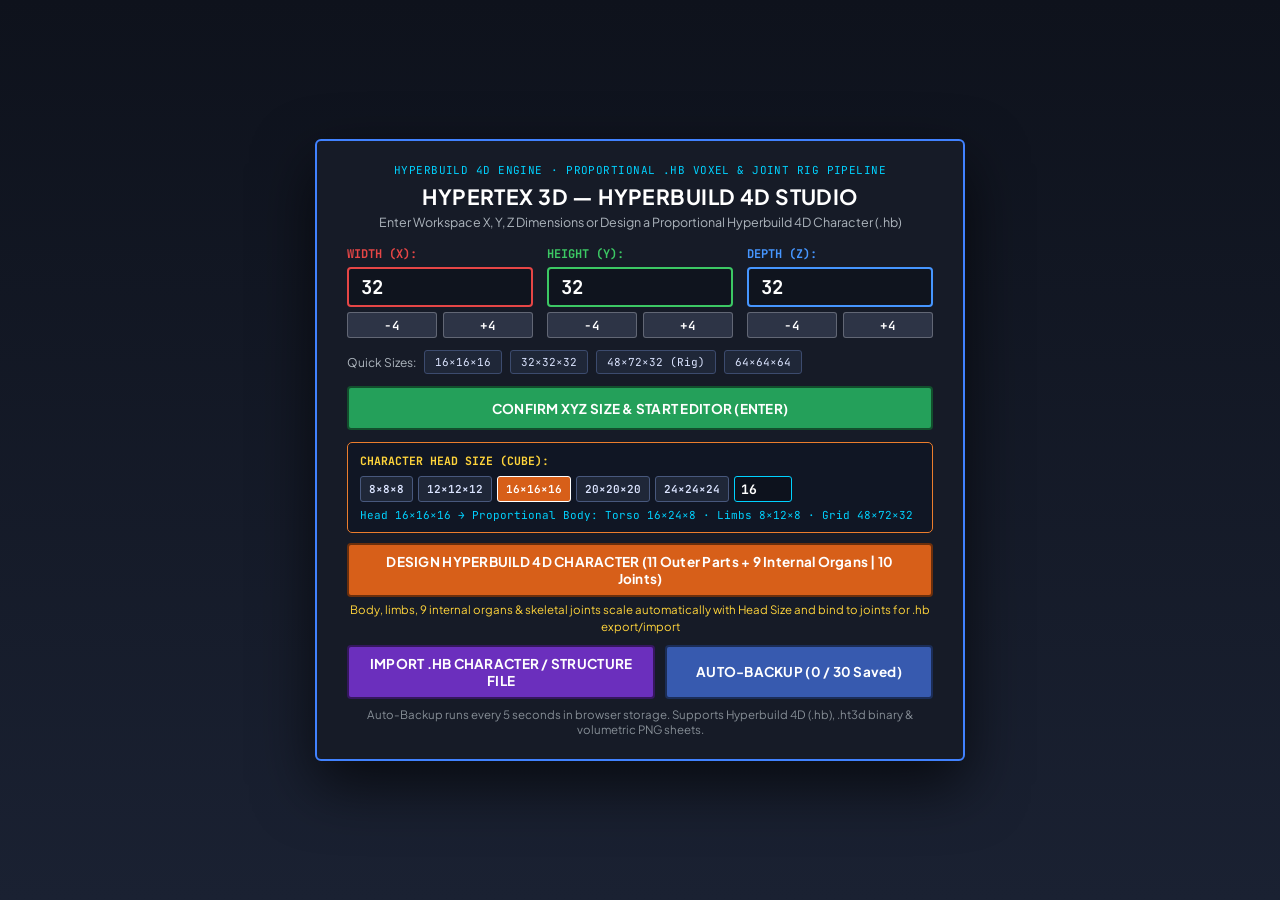
<file: index.html>
<!doctype html>
<html lang="en">
  <head>
    <meta charset="UTF-8" />
    <meta name="viewport" content="width=device-width, initial-scale=1.0" />
    <title>HyperTex3D — Hyperbuild 4D Voxel &amp; Organ Studio</title>
    <meta
      name="description"
      content="High-performance 3D/4D voxel character, proportional skeletal joint rig, internal organ anatomy, and .hb structure studio for Hyperbuild 4D."
    />
    <meta property="og:title" content="HyperTex3D — Hyperbuild 4D Voxel &amp; Organ Studio" />
    <meta
      property="og:description"
      content="High-performance 3D/4D voxel character, proportional skeletal joint rig, internal organ anatomy, and .hb structure studio for Hyperbuild 4D."
    />
    <meta property="og:type" content="website" />
    <meta name="twitter:card" content="summary_large_image" />
    <link rel="preconnect" href="https://fonts.googleapis.com" />
    <link rel="preconnect" href="https://fonts.gstatic.com" crossorigin />
    <link
      href="https://fonts.googleapis.com/css2?family=JetBrains+Mono:wght@400;600;700&amp;family=Plus+Jakarta+Sans:wght@400;500;600;700&amp;display=swap"
      rel="stylesheet"
    />
    <link rel="stylesheet" href="./style.css" />
  </head>
  <body data-state="startup">
    <!-- 3D WebGL Viewport Canvas -->
    <main id="viewport-container" aria-label="3D Voxel and Organ Viewport">
      <canvas id="gl-canvas" data-testid="voxel-canvas"></canvas>
      <!-- 2D Overlay for 3D Joint Labels, Crosshair & Selection Box -->
      <div id="joint-labels-layer" aria-hidden="true"></div>
      <div id="crosshair" class="hidden" aria-hidden="true">
        <span class="ch-v"></span>
        <span class="ch-h"></span>
      </div>
    </main>

    <!-- ==================== STATE 1: STARTUP SCREEN ==================== -->
    <section id="startup-screen" class="screen-overlay" aria-label="Startup Configuration">
      <div class="startup-card">
        <div class="startup-header">
          <div class="brand-row">
            <span class="engine-tag">HYPERBUILD 4D ENGINE</span>
            <span class="sep">·</span>
            <span class="engine-sub">PROPORTIONAL .HB VOXEL &amp; JOINT RIG PIPELINE</span>
          </div>
          <h1>HYPERTEX 3D — HYPERBUILD 4D STUDIO</h1>
          <p class="startup-subtitle">
            Enter Workspace X, Y, Z Dimensions or Design a Proportional Hyperbuild 4D Character (.hb)
          </p>
        </div>

        <div class="axis-grid" role="group" aria-label="Workspace X Y Z Dimensions">
          <div class="axis-col">
            <label for="input-x" class="axis-label axis-x">WIDTH (X):</label>
            <input
              id="input-x"
              type="number"
              min="4"
              max="128"
              step="4"
              value="32"
              class="axis-input axis-x-border"
              aria-label="Width X Dimension"
            />
            <div class="axis-step-row">
              <button type="button" class="btn-step" data-axis="x" data-delta="-4" aria-label="Decrease Width X by 4">-4</button>
              <button type="button" class="btn-step" data-axis="x" data-delta="4" aria-label="Increase Width X by 4">+4</button>
            </div>
          </div>

          <div class="axis-col">
            <label for="input-y" class="axis-label axis-y">HEIGHT (Y):</label>
            <input
              id="input-y"
              type="number"
              min="4"
              max="128"
              step="4"
              value="32"
              class="axis-input axis-y-border"
              aria-label="Height Y Dimension"
            />
            <div class="axis-step-row">
              <button type="button" class="btn-step" data-axis="y" data-delta="-4" aria-label="Decrease Height Y by 4">-4</button>
              <button type="button" class="btn-step" data-axis="y" data-delta="4" aria-label="Increase Height Y by 4">+4</button>
            </div>
          </div>

          <div class="axis-col">
            <label for="input-z" class="axis-label axis-z">DEPTH (Z):</label>
            <input
              id="input-z"
              type="number"
              min="4"
              max="128"
              step="4"
              value="32"
              class="axis-input axis-z-border"
              aria-label="Depth Z Dimension"
            />
            <div class="axis-step-row">
              <button type="button" class="btn-step" data-axis="z" data-delta="-4" aria-label="Decrease Depth Z by 4">-4</button>
              <button type="button" class="btn-step" data-axis="z" data-delta="4" aria-label="Increase Depth Z by 4">+4</button>
            </div>
          </div>
        </div>

        <div class="preset-dims-row">
          <span class="preset-label">Quick Sizes:</span>
          <button type="button" class="btn-preset-dim" data-dims="16,16,16">16×16×16</button>
          <button type="button" class="btn-preset-dim" data-dims="32,32,32">32×32×32</button>
          <button type="button" class="btn-preset-dim" data-dims="48,72,32">48×72×32 (Rig)</button>
          <button type="button" class="btn-preset-dim" data-dims="64,64,64">64×64×64</button>
        </div>

        <button type="button" id="btn-confirm-xyz" class="btn-primary-green">
          CONFIRM XYZ SIZE &amp; START EDITOR (ENTER)
        </button>

        <div class="head-scale-box" role="group" aria-label="Hyperbuild 4D Character Head Size">
          <div class="head-scale-top">
            <label for="input-head-size" class="head-scale-label">CHARACTER HEAD SIZE (CUBE):</label>
            <div class="head-scale-controls">
              <button type="button" class="btn-head-preset" data-hsize="8">8×8×8</button>
              <button type="button" class="btn-head-preset" data-hsize="12">12×12×12</button>
              <button type="button" class="btn-head-preset active" data-hsize="16">16×16×16</button>
              <button type="button" class="btn-head-preset" data-hsize="20">20×20×20</button>
              <button type="button" class="btn-head-preset" data-hsize="24">24×24×24</button>
              <input
                id="input-head-size"
                type="number"
                min="8"
                max="28"
                step="2"
                value="16"
                aria-label="Character Head Size"
              />
            </div>
          </div>
          <p id="head-proportion-readout" class="head-scale-sub">
            Head 16×16×16 → Proportional Body: Torso 16×24×8 · Limbs 8×24×8 · Grid 48×72×32
          </p>
        </div>

        <button type="button" id="btn-design-character" class="btn-primary-orange">
          DESIGN HYPERBUILD 4D CHARACTER (11 Outer Parts + 9 Internal Organs | 10 Joints)
        </button>
        <p class="char-caption">
          Body, limbs, 9 internal organs &amp; skeletal joints scale automatically with Head Size and bind to joints for .hb export/import
        </p>

        <div class="startup-bottom-row">
          <button type="button" id="btn-startup-import-hb" class="btn-primary-purple">
            IMPORT .HB CHARACTER / STRUCTURE FILE
          </button>
          <button type="button" id="btn-startup-backup" class="btn-primary-blue">
            AUTO-BACKUP (<span id="startup-backup-count">0</span> / 30 Saved)
          </button>
        </div>

        <p class="backup-caption">
          Auto-Backup runs every 5 seconds in browser storage. Supports Hyperbuild 4D (.hb), .ht3d binary &amp; volumetric PNG sheets.
        </p>
      </div>
    </section>

    <!-- ==================== STATE 2: BACKUP MANAGER SCREEN ==================== -->
    <section id="backup-screen" class="screen-overlay hidden" aria-label="Recovery and Auto-Backup Manager">
      <div class="backup-container">
        <div class="backup-top-bar">
          <div>
            <h2>RECOVERY &amp; AUTO-BACKUP MANAGER (LAST 30 BACKUPS — EVERY 5 SEC)</h2>
            <p>Click any backup below to restore your exact 3D voxel &amp; internal organ workspace immediately:</p>
          </div>
          <div class="backup-top-actions">
            <button type="button" id="btn-force-backup-now" class="btn-hud btn-blue">SAVE SNAPSHOT NOW</button>
            <button type="button" id="btn-backup-back" class="btn-hud btn-maroon">BACK (ESC)</button>
          </div>
        </div>
        <div id="backup-list-grid" class="backup-grid" role="list"></div>
      </div>
    </section>

    <!-- ==================== STATE 3: 2D PNG CROP & .HB IMPORT SCREEN ==================== -->
    <section id="import-2d-screen" class="screen-overlay hidden" aria-label="Hyperbuild 4D .hb and 2D Texture Importer">
      <div class="import-2d-layout">
        <div class="import-canvas-area">
          <div class="import-header-bar">
            <div>
              <h2>HYPERBUILD 4D (.HB) &amp; 2D SLICE IMPORTER</h2>
              <p>Import a Hyperbuild 4D (.hb) character/voxel file or crop 2D PNG slices directly into 3D Voxels</p>
            </div>
            <div class="import-header-btns">
              <button type="button" id="btn-import-hb-file-screen" class="btn-hud btn-purple">IMPORT .HB FILE</button>
              <button type="button" id="btn-import-confirm" class="btn-hud btn-green">CONVERT CROP TO 3D VOXELS (ENTER)</button>
              <button type="button" id="btn-import-cancel" class="btn-hud btn-maroon">CANCEL (ESC)</button>
            </div>
          </div>
          <div class="import-canvas-wrap" id="import-canvas-wrap">
            <canvas id="import-preview-canvas"></canvas>
          </div>
        </div>
        <aside class="import-sidebar">
          <h3>HYPERBUILD 4D (.HB) IMPORT</h3>
          <p class="modal-sub">
            Reads character head size, proportional body segments, XYZ voxel coordinates, colors, and joint bindings from a .hb file:
          </p>
          <button type="button" id="btn-sidebar-load-hb" class="btn-primary-purple" style="min-height:40px;font-size:12.5px;">
            CHOOSE .HB FILE FROM DISK
          </button>
          <hr class="sidebar-divider" />
          <h3>2D PNG CROP PROPERTIES</h3>
          <div class="crop-field">
            <label for="crop-x">X Pos:</label>
            <input id="crop-x" type="number" min="0" value="0" />
          </div>
          <div class="crop-field">
            <label for="crop-y">Y Pos:</label>
            <input id="crop-y" type="number" min="0" value="0" />
          </div>
          <div class="crop-field">
            <label for="crop-w">Width:</label>
            <input id="crop-w" type="number" min="1" value="16" />
          </div>
          <div class="crop-field">
            <label for="crop-h">Height:</label>
            <input id="crop-h" type="number" min="1" value="16" />
          </div>
          <div class="crop-field">
            <label for="crop-depth">Extrude Z Depth:</label>
            <input id="crop-depth" type="number" min="1" max="32" value="1" />
          </div>
          <hr class="sidebar-divider" />
          <div class="crop-actions-stack">
            <label class="file-upload-btn">
              CHOOSE .PNG FILE FROM DISK
              <input type="file" id="import-file-input" accept="image/png,image/jpeg,image/webp" hidden />
            </label>
            <button type="button" id="btn-load-sample-organ-sheet" class="btn-hud btn-blue">
              LOAD SAMPLE 4D ORGAN ATLAS
            </button>
          </div>
        </aside>
      </div>
    </section>

    <!-- ==================== EDITOR HUD: TOP BAR ==================== -->
    <header id="top-hud" class="hidden" aria-label="Editor Top Controls">
      <div class="hud-left-controls">
        <div class="dropdown-anchor">
          <button type="button" id="btn-file-menu" class="btn-hud" aria-expanded="false">FILE MENU</button>
          <div id="file-menu-dropdown" class="dropdown-menu hidden" role="menu">
            <button type="button" role="menuitem" data-action="export-hb">Export Hyperbuild 4D (.hb)...</button>
            <button type="button" role="menuitem" data-action="import-hb">Import Hyperbuild 4D (.hb)...</button>
            <button type="button" role="menuitem" data-action="save-project">Save Project (.ht3d)</button>
            <button type="button" role="menuitem" data-action="save-as">Save As (.ht3d)...</button>
            <button type="button" role="menuitem" data-action="export-png">Export Volumetric Sheet &amp; Rig (.png / .hb)...</button>
            <button type="button" role="menuitem" data-action="import-png">Import .hb or 2D PNG Slice</button>
            <button type="button" role="menuitem" data-action="load-project">Load Project (.ht3d / .hb)</button>
            <button type="button" role="menuitem" data-action="open-backups">Open Backup List</button>
            <button type="button" role="menuitem" data-action="new-resize">New / Resize XYZ &amp; Head</button>
          </div>
        </div>

        <button type="button" id="btn-quick-export-hb" class="btn-hud btn-orange" title="Export Hyperbuild 4D (.hb) File">
          EXPORT .HB
        </button>
        <button type="button" id="btn-quick-import-hb" class="btn-hud btn-purple" title="Import Hyperbuild 4D (.hb) File">
          IMPORT .HB
        </button>
        <button type="button" id="btn-open-backup" class="btn-hud btn-blue">OPEN BACKUP</button>
        <button type="button" id="btn-toggle-shading" class="btn-hud btn-green">SHADING: ON</button>
        <button type="button" id="btn-toggle-edges" class="btn-hud btn-slate">EDGES: ON</button>
        <button type="button" id="btn-toggle-xray" class="btn-hud btn-purple" title="Make outer skin translucent to inspect internal 3D organs">
          X-RAY SHELL: OFF
        </button>
        <button type="button" id="btn-toggle-cutaway" class="btn-hud btn-slate" title="Slice outer body shell to expose internal 3D organs">
          CUTAWAY: OFF
        </button>
        <button type="button" id="btn-toggle-mirror" class="btn-hud btn-slate" title="Mirror edits across X axis">
          MIRROR X: OFF
        </button>
        <button type="button" id="btn-undo" class="btn-hud btn-icon" title="Undo (Ctrl+Z)" aria-label="Undo">UNDO</button>
        <button type="button" id="btn-redo" class="btn-hud btn-icon" title="Redo (Ctrl+Y)" aria-label="Redo">REDO</button>
      </div>

      <div class="hud-center-info">
        <span id="hud-coords-text" class="coords-readout">XYZ: [-, -, -] (48x72x32) | 3D CUBE</span>
      </div>

      <div class="hud-right-status">
        <span id="fps-counter" class="fps-badge">60 FPS</span>
      </div>
    </header>

    <!-- Floating Status Toast Badge (Below Top HUD, zero overlap) -->
    <div id="status-toast" class="status-toast-floating" role="status" aria-live="polite">Ready</div>

    <!-- ==================== HYPERPLANE SLICE CONTROL BAR ==================== -->
    <div id="slice-control-bar" class="slice-bar hidden" aria-label="Hyperplane Slice Controls">
      <span id="slice-axis-label" class="slice-label">Y-SLICE POS: 36</span>
      <button type="button" id="btn-slice-dec" class="btn-step-sm" aria-label="Decrease Slice Position">-1</button>
      <input type="range" id="slice-slider" min="0" max="71" value="36" aria-label="Hyperplane Slice Position" />
      <button type="button" id="btn-slice-inc" class="btn-step-sm" aria-label="Increase Slice Position">+1</button>
      <label class="slice-cull-toggle">
        <input type="checkbox" id="chk-slice-cull" checked />
        <span>Cross-Section Cut</span>
      </label>
      <button type="button" id="btn-slice-exit" class="btn-step-sm btn-maroon">EXIT SLICE</button>
    </div>

    <!-- ==================== PASTE / GIZMO FLOATING BAR ==================== -->
    <div id="paste-control-bar" class="paste-bar hidden" aria-label="Clipboard Paste Controls">
      <span class="paste-title">CLIPBOARD PASTE MODE</span>
      <div class="paste-nudge-group">
        <button type="button" data-nudge="-1,0,0">-X</button>
        <button type="button" data-nudge="1,0,0">+X</button>
        <button type="button" data-nudge="0,-1,0">-Y</button>
        <button type="button" data-nudge="0,1,0">+Y</button>
        <button type="button" data-nudge="0,0,-1">-Z</button>
        <button type="button" data-nudge="0,0,1">+Z</button>
      </div>
      <button type="button" id="btn-paste-rotate" class="btn-hud btn-orange">ROTATE 90 DEG (R)</button>
      <button type="button" id="btn-paste-commit" class="btn-hud btn-green">STAMP VOXELS (ENTER)</button>
      <button type="button" id="btn-paste-cancel" class="btn-hud btn-maroon">CANCEL (ESC)</button>
    </div>

    <!-- ==================== DRAGGABLE CHARACTER & INTERNAL ORGANS PANEL ==================== -->
    <aside id="char-part-panel" class="char-panel hidden" aria-label="Hyperbuild 4D Character Parts and Internal Organs">
      <div id="char-panel-header" class="char-panel-header">
        <span>HYPERBUILD 4D ANATOMY [DRAG]</span>
        <button type="button" id="btn-collapse-char-panel" class="btn-panel-min" aria-label="Collapse Anatomy Panel">-</button>
      </div>
      <div id="char-panel-body" class="char-panel-body">
        <div class="part-filter-tabs" role="tablist">
          <button type="button" class="tab-btn active" data-tab="all" role="tab">ALL (20)</button>
          <button type="button" class="tab-btn" data-tab="outer" role="tab">SHELL (11)</button>
          <button type="button" class="tab-btn" data-tab="organs" role="tab">ORGANS (9)</button>
        </div>

        <div class="part-quick-actions">
          <button type="button" id="btn-show-all-parts" class="btn-part-action active">SHOW ALL PARTS</button>
          <button type="button" id="btn-peel-outer-skin" class="btn-part-action btn-organ-focus">
            PEEL SKIN (ORGANS ONLY)
          </button>
        </div>

        <div class="part-target-indicator">
          <span>Target / Joint:</span>
          <strong id="active-paint-part-label">Auto / Surface</strong>
        </div>

        <div id="part-list-container" class="part-list-scroll" role="list"></div>

        <div class="char-panel-footer">
          <button type="button" id="btn-toggle-joints" class="btn-joint-toggle active">
            10 JOINTS RIG: VISIBLE
          </button>
          <button type="button" id="btn-toggle-organ-pulse" class="btn-joint-toggle active">
            4D ORGAN PULSE: ON
          </button>
        </div>
      </div>
    </aside>

    <!-- ==================== EDITOR HUD: BOTTOM HOTBAR ==================== -->
    <footer id="bottom-hotbar-wrap" class="hidden" aria-label="Bottom Tool and Color Hotbar">
      <div class="hotbar-hint-row">
        <span>[L-Click] Place/Sculpt</span>
        <span class="sep">·</span>
        <span>[Shift+L-Click] Erase</span>
        <span class="sep">·</span>
        <span>[R-Drag] Rotate View</span>
        <span class="sep">·</span>
        <span>[Wheel / WASD] Fly</span>
        <span class="sep">·</span>
        <span>[Q] Lock FPS Cursor</span>
        <span class="sep">·</span>
        <span>[4] Color Palette</span>
        <span class="sep">·</span>
        <span>[E] Full Settings</span>
      </div>

      <div id="hotbar-slots" class="hotbar-bar" role="toolbar" aria-label="Hotbar Slots 1 to 0"></div>
    </footer>

    <!-- ==================== POPUP 1: TOOLS SELECTOR ([1]) ==================== -->
    <div id="tools-popup" class="modal-backdrop hidden" role="dialog" aria-modal="true" aria-label="Select Drawing Tool">
      <div class="modal-card modal-sm">
        <div class="modal-header">
          <h3>SELECT DRAWING &amp; SCULPTING TOOL</h3>
          <button type="button" class="btn-close-modal" data-close="tools-popup" aria-label="Close Tools Modal">X</button>
        </div>
        <div class="tools-list">
          <button type="button" class="btn-tool-item active" data-tool="0">1. Voxel Brush (Paint / Place)</button>
          <button type="button" class="btn-tool-item" data-tool="1">2. 2D Hollow Rect (Slice Frame)</button>
          <button type="button" class="btn-tool-item" data-tool="2">3. 3D Line Tool (Vessels / Bones)</button>
          <button type="button" class="btn-tool-item" data-tool="3">4. Box Select Area (Copy / Move / Rotate)</button>
          <button type="button" class="btn-tool-item" data-tool="6">5. 3D Solid Box (Block Volume)</button>
          <button type="button" class="btn-tool-item" data-tool="7">6. 3D Organ Sphere / Ellipsoid</button>
          <button type="button" class="btn-tool-item" data-tool="4">7. Eyedropper (Pick Color &amp; Organ Part)</button>
          <button type="button" class="btn-tool-item" data-tool="5">8. Voxel Eraser (Carve Cavity)</button>
        </div>
        <div class="brush-size-row">
          <span>Brush Size:</span>
          <button type="button" class="btn-brush-sz active" data-bsize="1">1x1x1</button>
          <button type="button" class="btn-brush-sz" data-bsize="2">2x2x2</button>
          <button type="button" class="btn-brush-sz" data-bsize="3">3x3x3</button>
        </div>
      </div>
    </div>

    <!-- ==================== POPUP 2: SLOT [4] CUSTOM COLOR PALETTE ==================== -->
    <div id="slot4-palette-popup" class="modal-backdrop hidden" role="dialog" aria-modal="true" aria-label="Slot 4 Custom Color Palette">
      <div class="modal-card modal-md">
        <div class="modal-header">
          <div>
            <h3>SLOT [4] CUSTOM COLOR &amp; TISSUE PALETTE</h3>
            <p class="modal-sub">Pick any custom HSV shade, anatomical organ preset, or HEX code</p>
          </div>
          <button type="button" class="btn-hud btn-green" data-close="slot4-palette-popup">DONE [ESC]</button>
        </div>

        <div class="swatches-section">
          <span class="section-kicker">QUICK SWATCHES &amp; 4D ORGAN TISSUES:</span>
          <div id="slot4-swatches-grid" class="swatches-grid"></div>
        </div>

        <div class="hsv-picker-wrap">
          <canvas id="slot4-hue-canvas" width="490" height="24" class="hue-canvas" aria-label="Hue Slider"></canvas>
          <div class="sv-and-preview-row">
            <canvas id="slot4-sv-canvas" width="300" height="190" class="sv-canvas" aria-label="Saturation Value Box"></canvas>
            <div class="palette-side-info">
              <span class="section-kicker">ACTIVE SLOT PREVIEW:</span>
              <div id="slot4-preview-box" class="color-preview-box"></div>
              <label for="slot4-hex-input" class="section-kicker">HEX CODE (#RRGGBBAA):</label>
              <input id="slot4-hex-input" type="text" maxlength="9" value="#00D2FFFF" class="hex-input" />
            </div>
          </div>
          <div class="alpha-slider-row">
            <label for="slot4-alpha-range">ALPHA / OPACITY: <span id="slot4-alpha-val">255</span></label>
            <input id="slot4-alpha-range" type="range" min="0" max="255" value="255" />
          </div>
        </div>
      </div>
    </div>

    <!-- ==================== POPUP 3: SELECTION ACTIONS ==================== -->
    <div id="select-popup" class="modal-backdrop hidden" role="dialog" aria-modal="true" aria-label="Selection Actions">
      <div class="modal-card modal-sm">
        <div class="modal-header">
          <h3>SELECTION ACTIONS</h3>
          <button type="button" class="btn-close-modal" data-close="select-popup" aria-label="Close Selection Modal">X</button>
        </div>
        <p id="select-dims-label" class="modal-sub">Selected Box: 1x1x1</p>
        <div class="tools-list">
          <button type="button" id="btn-sel-copy" class="btn-hud btn-blue">Copy Area to Clipboard</button>
          <button type="button" id="btn-sel-move" class="btn-hud btn-green">Move / Cut Area</button>
          <button type="button" id="btn-sel-rotate" class="btn-hud btn-orange">Rotate 90 Degrees (Y-Axis)</button>
          <button type="button" id="btn-sel-fill" class="btn-hud btn-purple">Fill Selection with Active Color</button>
          <button type="button" id="btn-sel-delete" class="btn-hud btn-maroon">Delete Selected Voxels</button>
          <button type="button" class="btn-hud btn-slate" data-close="select-popup">Cancel</button>
        </div>
      </div>
    </div>

    <!-- ==================== POPUP 4: FULL INVENTORY & SETTINGS ([E]) ==================== -->
    <div id="inventory-popup" class="modal-backdrop hidden" role="dialog" aria-modal="true" aria-label="Color Palette Shading and Camera Settings">
      <div class="modal-card modal-lg">
        <div class="modal-header">
          <h3>COLOR PALETTE, HYPERBUILD 4D ANATOMY &amp; CAMERA SETTINGS</h3>
          <div class="modal-header-actions">
            <button type="button" id="btn-inv-eyedropper" class="btn-hud btn-orange">EYEDROPPER TOOL</button>
            <button type="button" class="btn-hud btn-green" data-close="inventory-popup">RETURN TO EDITOR [E]</button>
          </div>
        </div>

        <span class="section-kicker">HOTBAR SLOTS (Click Slot 4..0 to customize its color):</span>
        <div id="inv-hotbar-grid" class="inv-hotbar-row"></div>

        <div class="hsv-picker-wrap">
          <canvas id="inv-hue-canvas" width="680" height="24" class="hue-canvas"></canvas>
          <div class="sv-and-preview-row">
            <canvas id="inv-sv-canvas" width="320" height="165" class="sv-canvas"></canvas>
            <div class="inv-settings-right">
              <div class="alpha-slider-row">
                <label for="inv-alpha-range">OPACITY / ALPHA: <span id="inv-alpha-val">255</span></label>
                <input id="inv-alpha-range" type="range" min="0" max="255" value="255" />
              </div>

              <div class="settings-row-inline">
                <div class="fly-speed-ctrl">
                  <span>FLY SPEED: <strong id="inv-speed-val">140%</strong></span>
                  <button type="button" id="btn-speed-dec" class="btn-step-sm btn-maroon">-</button>
                  <button type="button" id="btn-speed-inc" class="btn-step-sm btn-green">+</button>
                </div>
                <div class="hex-ctrl">
                  <label for="inv-hex-input">HEX:</label>
                  <input id="inv-hex-input" type="text" maxlength="9" value="#00D2FFFF" class="hex-input" />
                </div>
              </div>

              <div class="organ-generator-box">
                <span class="section-kicker">HYPERBUILD 4D PROPORTIONAL CHARACTER &amp; ORGANS:</span>
                <div class="inv-head-size-row">
                  <label for="inv-head-size-input">Head Cube Size (Body follows proportionally):</label>
                  <input id="inv-head-size-input" type="number" min="8" max="28" step="2" value="16" />
                </div>
                <div class="organ-preset-btns">
                  <button type="button" id="btn-regen-char-full" class="btn-hud btn-orange">
                    Rebuild Proportional Character + Organs
                  </button>
                  <button type="button" id="btn-regen-organs-only" class="btn-hud btn-purple">
                    Regenerate Internal Organs Only
                  </button>
                </div>
              </div>
            </div>
          </div>
        </div>
      </div>
    </div>

    <!-- ==================== POPUP 5: HYPERBUILD 4D (.HB & VOLUMETRIC) EXPORT MODAL ==================== -->
    <div id="export-popup" class="modal-backdrop hidden" role="dialog" aria-modal="true" aria-label="Export Hyperbuild 4D .hb Structure and Volumetric Sheet">
      <div class="modal-card modal-xl">
        <div class="modal-header">
          <div>
            <h3>EXPORT HYPERBUILD 4D (.HB) &amp; VOLUMETRIC RIG</h3>
            <p class="modal-sub">
              Exports complete Hyperbuild 4D (.hb) character structure with head size, proportional body scale, per-voxel XYZ coordinates, RGBA colors, and joint-following hierarchy
            </p>
          </div>
          <button type="button" class="btn-close-modal" data-close="export-popup" aria-label="Close Export Modal">X</button>
        </div>

        <div class="export-body-grid">
          <div class="export-controls-col">
            <span class="section-kicker">SELECT HYPERBUILD 4D EXPORT FORMAT:</span>
            <div class="export-mode-tabs">
              <button type="button" class="btn-export-mode active" data-emode="hb-structure">
                1. HYPERBUILD 4D STRUCTURE (.hb) — Head Size + XYZ Voxels + Colors + Joint Bindings
              </button>
              <button type="button" class="btn-export-mode" data-emode="hyperbuild-volumetric">
                2. HYPERBUILD 4D VOLUMETRIC ORGAN ATLAS (.png — W-Layers + Z-Slices)
              </button>
              <button type="button" class="btn-export-mode" data-emode="anatomical-20parts">
                3. 20-PART ANATOMICAL SLICE SHEET (.png — 11 Outer + 9 Internal Organs)
              </button>
              <button type="button" class="btn-export-mode" data-emode="raw-z-strip">
                4. RAW 3D TEXTURE Z-SLICE STRIP (.png — gridX×gridZ × gridY)
              </button>
            </div>

            <div class="export-filename-field">
              <label for="export-filename-input">Base Filename (without extension):</label>
              <input id="export-filename-input" type="text" value="hyperbuild_4d_character" />
            </div>

            <div class="export-spec-summary">
              <h4>Hyperbuild 4D (.hb) Specification &amp; Package Contents:</h4>
              <ul>
                <li>
                  <strong class="text-gold">1. [name].hb (Hyperbuild 4D Structure File):</strong>
                  Contains Character Head Size (<span id="export-hb-head-label">16×16×16</span>), proportional body dimensions, all 10 skeletal joints, and every voxel's exact <code>[x, y, z]</code> coordinate, <code>color</code>, <code>partId</code>, and <code>followJoint</code> binding.
                </li>
                <li>
                  <strong class="text-lime">2. [name].png (Volumetric Cross-Section Sheet):</strong>
                  Encodes full 3D/4D cross-section Z-slices across W-anatomy layers (Outer Shell, Skeleton/Ribs, and 9 Volumetric Internal Organs).
                </li>
                <li>
                  <strong class="text-cyan">3. [name]_rig_4d_organs.json &amp; .txt:</strong>
                  Supplemental Hyperbuild 4D rig metadata and reconstruction documentation.
                </li>
              </ul>
            </div>

            <div class="export-download-actions">
              <button type="button" id="btn-download-hb-primary" class="btn-primary-orange">
                EXPORT HYPERBUILD 4D (.HB) FILE (ENTER)
              </button>
              <div class="export-single-btns">
                <button type="button" id="btn-download-all-export" class="btn-hud btn-green">All 4 Files (.hb+.png+.json+.txt)</button>
                <button type="button" id="btn-download-png-only" class="btn-hud btn-blue">PNG Sheet (.png)</button>
                <button type="button" id="btn-download-json-only" class="btn-hud btn-slate">Rig JSON (.json)</button>
                <button type="button" id="btn-download-txt-only" class="btn-hud btn-slate">Spec (.txt)</button>
              </div>
            </div>
          </div>

          <div class="export-preview-col">
            <div class="export-preview-header">
              <span id="export-sheet-dims-label">LIVE HYPERBUILD 4D (.HB) &amp; ATLAS PREVIEW</span>
            </div>
            <div class="export-canvas-frame">
              <canvas id="export-preview-canvas" width="256" height="256"></canvas>
            </div>
            <pre id="export-hb-live-snippet" class="hb-snippet-box" aria-label="Live .hb Structure Preview"></pre>
          </div>
        </div>
      </div>
    </div>

    <!-- ==================== POPUP 6: SAVE PROJECT AS (.HT3D / .HB) ==================== -->
    <div id="saveas-popup" class="modal-backdrop hidden" role="dialog" aria-modal="true" aria-label="Save Project As HT3D or HB">
      <div class="modal-card modal-sm">
        <div class="modal-header">
          <h3>SAVE PROJECT AS (.HB / .HT3D)</h3>
          <button type="button" class="btn-close-modal" data-close="saveas-popup" aria-label="Close Save As Modal">X</button>
        </div>
        <div class="export-filename-field">
          <label for="saveas-filename-input">Project Filename (.hb or .ht3d):</label>
          <input id="saveas-filename-input" type="text" value="hyperbuild_4d_character.hb" />
        </div>
        <p class="modal-sub">Use .hb for Hyperbuild 4D structure (Head size, XYZ, Color, Joint follow) or .ht3d for raw binary.</p>
        <div class="modal-footer-btns">
          <button type="button" id="btn-saveas-confirm" class="btn-hud btn-green">SAVE FILE (ENTER)</button>
          <button type="button" class="btn-hud btn-maroon" data-close="saveas-popup">CANCEL (ESC)</button>
        </div>
      </div>
    </div>

    <!-- Hidden File Inputs for Loading .hb and .ht3d Project Files -->
    <input type="file" id="load-hb-input" accept=".hb,.json" hidden />
    <input type="file" id="load-ht3d-input" accept=".ht3d,.hb" hidden />

    <script type="module" src="./script.js"></script>
  </body>
</html>
</file>
<file: style.css>
*,
*::before,
*::after {
  box-sizing: border-box;
  margin: 0;
  padding: 0;
  user-select: none;
}

:root {
  --bg-deep: #0e121c;
  --bg-card: #161b28;
  --bg-panel: rgba(16, 20, 32, 0.95);
  --bg-input: #0f141e;
  --border-blue: #4182ff;
  --border-subtle: #374664;
  --accent-orange: #d75f19;
  --accent-green: #24a05a;
  --accent-blue: #375aaf;
  --accent-purple: #6b2fbd;
  --accent-maroon: #8b1e2f;
  --text-main: #f8f9fa;
  --text-muted: #adb5bd;
  --text-yellow: #ffd43b;
  --text-cyan: #00d2ff;
  --text-lime: #51cf66;
  --font-sans: 'Plus Jakarta Sans', -apple-system, BlinkMacSystemFont, sans-serif;
  --font-mono: 'JetBrains Mono', monospace;
}

html,
body {
  width: 100%;
  height: 100%;
  overflow: hidden;
  background-color: var(--bg-deep);
  color: var(--text-main);
  font-family: var(--font-sans);
  font-size: 14px;
  -webkit-font-smoothing: antialiased;
}

.hidden {
  display: none !important;
}

/* ==================== 3D VIEWPORT ==================== */
#viewport-container {
  position: fixed;
  inset: 0;
  width: 100vw;
  height: 100vh;
  z-index: 1;
  background: radial-gradient(circle at 50% 40%, #172034 0%, #0d111a 100%);
}

#gl-canvas {
  display: block;
  width: 100%;
  height: 100%;
  cursor: crosshair;
}

#joint-labels-layer {
  position: fixed;
  inset: 0;
  pointer-events: none;
  z-index: 5;
  overflow: hidden;
}

.joint-tag {
  position: absolute;
  transform: translate(10px, -50%);
  background: rgba(12, 16, 26, 0.88);
  border: 1px solid #f59f00;
  color: #ffd43b;
  font-family: var(--font-mono);
  font-size: 10.5px;
  font-weight: 600;
  padding: 2px 6px;
  border-radius: 3px;
  white-space: nowrap;
  pointer-events: none;
}

.joint-tag.joint-tag-left {
  transform: translate(calc(-100% - 10px), -50%);
}

.joint-tag.joint-tag-top {
  transform: translate(-50%, -140%);
}

#crosshair {
  position: fixed;
  top: 50%;
  left: 50%;
  transform: translate(-50%, -50%);
  width: 18px;
  height: 18px;
  pointer-events: none;
  z-index: 15;
}

#crosshair .ch-v {
  position: absolute;
  left: 8px;
  top: 0;
  width: 2px;
  height: 18px;
  background: #ffffff;
  box-shadow: 0 0 2px #000;
}

#crosshair .ch-h {
  position: absolute;
  top: 8px;
  left: 0;
  width: 18px;
  height: 2px;
  background: #ffffff;
  box-shadow: 0 0 2px #000;
}

/* ==================== STARTUP OVERLAY ==================== */
.screen-overlay {
  position: fixed;
  inset: 0;
  z-index: 40;
  background: linear-gradient(180deg, #0e121c 0%, #1a2132 100%);
  display: flex;
  align-items: center;
  justify-content: center;
  padding: 16px;
  overflow-y: auto;
}

.startup-card {
  width: 100%;
  max-width: 650px;
  background: rgba(22, 27, 40, 0.97);
  border: 2px solid var(--border-blue);
  border-radius: 6px;
  padding: 22px 30px;
  box-shadow: 0 24px 60px rgba(0, 0, 0, 0.65);
}

.startup-header {
  text-align: center;
  margin-bottom: 16px;
}

.brand-row {
  display: flex;
  align-items: center;
  justify-content: center;
  gap: 8px;
  font-family: var(--font-mono);
  font-size: 11px;
  color: var(--text-cyan);
  margin-bottom: 6px;
  letter-spacing: 0.04em;
}

.startup-header h1 {
  font-size: 21px;
  font-weight: 700;
  letter-spacing: 0.02em;
  color: #ffffff;
  margin-bottom: 4px;
}

.startup-subtitle {
  font-size: 12.5px;
  color: var(--text-muted);
}

.axis-grid {
  display: grid;
  grid-template-columns: repeat(3, 1fr);
  gap: 14px;
  margin-bottom: 12px;
}

.axis-col {
  display: flex;
  flex-direction: column;
  gap: 5px;
}

.axis-label {
  font-family: var(--font-mono);
  font-size: 12px;
  font-weight: 700;
}

.axis-x { color: #e64646; }
.axis-y { color: #3cc864; }
.axis-z { color: #4696ff; }

.axis-input {
  width: 100%;
  height: 40px;
  background: var(--bg-input);
  color: #ffffff;
  font-family: var(--font-mono);
  font-size: 19px;
  font-weight: 700;
  padding: 0 12px;
  border-radius: 4px;
  outline: none;
  font-variant-numeric: tabular-nums;
}

.axis-x-border { border: 2px solid #e64646; }
.axis-y-border { border: 2px solid #3cc864; }
.axis-z-border { border: 2px solid #4696ff; }

.axis-input:focus {
  border-color: var(--text-yellow);
  background: #28324b;
}

.axis-step-row {
  display: grid;
  grid-template-columns: 1fr 1fr;
  gap: 6px;
}

.btn-step {
  height: 26px;
  background: #2d3446;
  border: 1px solid rgba(255, 255, 255, 0.25);
  color: #ffffff;
  font-family: var(--font-mono);
  font-size: 12.5px;
  font-weight: 600;
  border-radius: 3px;
  cursor: pointer;
}

.btn-step:hover {
  background: #3d4760;
  border-color: #ffffff;
}

.preset-dims-row {
  display: flex;
  align-items: center;
  gap: 8px;
  margin-bottom: 12px;
  flex-wrap: wrap;
}

.preset-label {
  font-size: 12px;
  color: var(--text-muted);
}

.btn-preset-dim {
  background: #1f2738;
  border: 1px solid #3c4b6e;
  color: #dbe4ff;
  font-family: var(--font-mono);
  font-size: 11px;
  padding: 4px 10px;
  border-radius: 3px;
  cursor: pointer;
}

.btn-preset-dim:hover {
  background: #2e3b56;
  border-color: #ffffff;
}

.head-scale-box {
  background: #101624;
  border: 1px solid #eb7d2d;
  border-radius: 5px;
  padding: 10px 12px;
  margin-bottom: 10px;
}

.head-scale-top {
  display: flex;
  align-items: center;
  justify-content: space-between;
  gap: 8px;
  flex-wrap: wrap;
}

.head-scale-label {
  font-family: var(--font-mono);
  font-size: 11.5px;
  font-weight: 700;
  color: var(--text-yellow);
}

.head-scale-controls {
  display: flex;
  align-items: center;
  gap: 5px;
  flex-wrap: wrap;
}

.btn-head-preset {
  height: 26px;
  padding: 0 8px;
  background: #1f2738;
  border: 1px solid #48587d;
  color: #dbe4ff;
  font-family: var(--font-mono);
  font-size: 11px;
  font-weight: 600;
  border-radius: 3px;
  cursor: pointer;
}

.btn-head-preset.active,
.btn-head-preset:hover {
  background: var(--accent-orange);
  color: #ffffff;
  border-color: #ffffff;
}

#input-head-size {
  width: 58px;
  height: 26px;
  background: #0d121d;
  border: 1px solid var(--text-cyan);
  color: #ffffff;
  font-family: var(--font-mono);
  font-size: 13px;
  font-weight: 700;
  padding: 0 6px;
  border-radius: 3px;
  font-variant-numeric: tabular-nums;
}

.head-scale-sub {
  margin-top: 6px;
  font-family: var(--font-mono);
  font-size: 11px;
  color: var(--text-cyan);
}

.btn-primary-green,
.btn-primary-orange,
.btn-primary-blue,
.btn-primary-purple {
  width: 100%;
  min-height: 44px;
  border: 2px solid rgba(0, 0, 0, 0.5);
  color: #ffffff;
  font-family: var(--font-sans);
  font-size: 13.5px;
  font-weight: 700;
  letter-spacing: 0.02em;
  border-radius: 4px;
  cursor: pointer;
  padding: 8px 14px;
  transition: filter 120ms ease, border-color 120ms ease;
}

.btn-primary-green { background: var(--accent-green); margin-bottom: 12px; }
.btn-primary-orange { background: var(--accent-orange); margin-bottom: 5px; }
.btn-primary-purple { background: var(--accent-purple); }
.btn-primary-blue { background: var(--accent-blue); }

.startup-bottom-row {
  display: grid;
  grid-template-columns: 1.15fr 1fr;
  gap: 10px;
  margin-top: 10px;
  margin-bottom: 8px;
}

.btn-primary-green:hover,
.btn-primary-orange:hover,
.btn-primary-blue:hover,
.btn-primary-purple:hover {
  filter: brightness(1.14);
  border-color: #ffffff;
}

.char-caption {
  font-size: 11.5px;
  line-height: 1.4;
  color: var(--text-yellow);
  text-align: center;
}

.backup-caption {
  font-size: 11.5px;
  color: #868e96;
  text-align: center;
}

/* ==================== TOP HUD BAR ==================== */
#top-hud {
  position: fixed;
  top: 0;
  left: 0;
  right: 0;
  height: 46px;
  background: rgba(15, 19, 28, 0.96);
  border-bottom: 1px solid var(--border-subtle);
  z-index: 25;
  display: flex;
  align-items: center;
  justify-content: space-between;
  padding: 0 10px;
  gap: 8px;
}

.hud-left-controls {
  display: flex;
  align-items: center;
  gap: 5px;
  flex-wrap: nowrap;
}

.hud-center-info {
  display: flex;
  align-items: center;
  min-width: 0;
  flex: 1;
  justify-content: flex-end;
  margin-right: 10px;
}

.coords-readout {
  font-family: var(--font-mono);
  font-size: 12px;
  font-weight: 600;
  color: var(--text-lime);
  white-space: nowrap;
  overflow: hidden;
  text-overflow: ellipsis;
  font-variant-numeric: tabular-nums;
}

.hud-right-status {
  display: flex;
  align-items: center;
  gap: 10px;
  flex-shrink: 0;
}

.status-toast-floating {
  position: fixed;
  top: 54px;
  left: 12px;
  z-index: 24;
  background: rgba(15, 19, 28, 0.92);
  border: 1px solid rgba(255, 212, 59, 0.45);
  padding: 5px 12px;
  border-radius: 4px;
  font-size: 12.5px;
  font-weight: 600;
  color: var(--text-yellow);
  pointer-events: none;
  transition: opacity 150ms ease;
}

.status-toast-floating:empty {
  display: none;
}

.fps-badge {
  font-family: var(--font-mono);
  font-size: 12px;
  font-weight: 700;
  color: #74c0fc;
  font-variant-numeric: tabular-nums;
}

.btn-hud {
  height: 32px;
  padding: 0 10px;
  background: #2d3a55;
  border: 1px solid rgba(255, 255, 255, 0.25);
  color: #ffffff;
  font-family: var(--font-sans);
  font-size: 11.5px;
  font-weight: 700;
  border-radius: 3px;
  cursor: pointer;
  white-space: nowrap;
  flex-shrink: 0;
}

.btn-hud:hover {
  filter: brightness(1.18);
  border-color: #ffffff;
}

.btn-blue { background: #285fa0; }
.btn-green { background: #237d4b; }
.btn-orange { background: #c85f14; }
.btn-purple { background: #5f2dc4; }
.btn-maroon { background: #8b1e2f; }
.btn-slate { background: #3d4966; }
.btn-icon {
  padding: 0 8px;
  font-family: var(--font-mono);
  font-size: 11px;
}

.dropdown-anchor { position: relative; }

.dropdown-menu {
  position: absolute;
  top: 36px;
  left: 0;
  width: 280px;
  background: #121826;
  border: 2px solid #5a91ff;
  border-radius: 4px;
  padding: 5px;
  display: flex;
  flex-direction: column;
  gap: 4px;
  box-shadow: 0 14px 36px rgba(0, 0, 0, 0.7);
  z-index: 50;
}

.dropdown-menu button {
  width: 100%;
  height: 32px;
  text-align: left;
  padding: 0 10px;
  background: #263046;
  border: 1px solid rgba(255, 255, 255, 0.12);
  color: #ffffff;
  font-size: 12.5px;
  font-weight: 600;
  border-radius: 3px;
  cursor: pointer;
}

.dropdown-menu button:hover {
  background: #3b4c70;
  border-color: #ffffff;
}

/* ==================== SLICE & PASTE BARS ==================== */
.slice-bar,
.paste-bar {
  position: fixed;
  top: 54px;
  left: 50%;
  transform: translateX(-50%);
  background: rgba(16, 20, 32, 0.96);
  border: 2px solid var(--accent-orange);
  border-radius: 4px;
  padding: 6px 14px;
  display: flex;
  align-items: center;
  gap: 10px;
  z-index: 22;
}

.slice-label,
.paste-title {
  font-family: var(--font-mono);
  font-size: 12px;
  font-weight: 700;
  color: var(--text-yellow);
  white-space: nowrap;
}

.slice-cull-toggle {
  display: flex;
  align-items: center;
  gap: 5px;
  font-size: 12px;
  color: #ffffff;
  cursor: pointer;
  white-space: nowrap;
}

.btn-step-sm {
  height: 26px;
  padding: 0 9px;
  background: #2f3b56;
  border: 1px solid rgba(255, 255, 255, 0.3);
  color: #fff;
  font-family: var(--font-mono);
  font-size: 12px;
  font-weight: 700;
  border-radius: 3px;
  cursor: pointer;
}

.paste-nudge-group { display: flex; gap: 4px; }

.paste-nudge-group button {
  height: 28px;
  padding: 0 8px;
  background: #2b3854;
  border: 1px solid #5c7cfa;
  color: #fff;
  font-family: var(--font-mono);
  font-size: 11px;
  font-weight: 700;
  border-radius: 3px;
  cursor: pointer;
}

/* ==================== DRAGGABLE CHARACTER & ORGANS PANEL ==================== */
.char-panel {
  position: fixed;
  top: 56px;
  right: 14px;
  width: 292px;
  background: var(--bg-panel);
  border: 2px solid #eb7d2d;
  border-radius: 5px;
  z-index: 20;
  display: flex;
  flex-direction: column;
  box-shadow: 0 14px 34px rgba(0, 0, 0, 0.65);
}

.char-panel-header {
  height: 32px;
  background: #b95014;
  color: #ffffff;
  font-size: 12px;
  font-weight: 700;
  padding: 0 10px;
  display: flex;
  align-items: center;
  justify-content: space-between;
  cursor: move;
  letter-spacing: 0.03em;
}

.btn-panel-min {
  background: rgba(0, 0, 0, 0.3);
  border: 1px solid rgba(255, 255, 255, 0.4);
  color: #fff;
  width: 22px;
  height: 22px;
  border-radius: 3px;
  cursor: pointer;
  font-size: 12px;
}

.char-panel-body {
  padding: 8px;
  display: flex;
  flex-direction: column;
  gap: 6px;
}

.part-filter-tabs {
  display: grid;
  grid-template-columns: repeat(3, 1fr);
  gap: 4px;
}

.tab-btn {
  height: 25px;
  background: #1f273b;
  border: 1px solid #3b4866;
  color: var(--text-muted);
  font-size: 11px;
  font-weight: 700;
  border-radius: 3px;
  cursor: pointer;
}

.tab-btn.active {
  background: #eb7d2d;
  color: #ffffff;
  border-color: #ffffff;
}

.part-quick-actions {
  display: grid;
  grid-template-columns: 1fr 1fr;
  gap: 5px;
}

.btn-part-action {
  height: 26px;
  background: #242c40;
  border: 1px solid rgba(255, 255, 255, 0.25);
  color: #ffffff;
  font-size: 10.5px;
  font-weight: 700;
  border-radius: 3px;
  cursor: pointer;
  padding: 0 6px;
  white-space: nowrap;
}

.btn-part-action.active { background: #238750; }
.btn-organ-focus { background: #5c2799; }

.btn-part-action:hover {
  filter: brightness(1.16);
  border-color: #fff;
}

.part-target-indicator {
  display: flex;
  align-items: center;
  justify-content: space-between;
  font-size: 11px;
  color: var(--text-muted);
  background: #101522;
  padding: 4px 8px;
  border-radius: 3px;
  border: 1px solid #2b354d;
  gap: 6px;
}

.part-target-indicator strong {
  color: var(--text-cyan);
  font-family: var(--font-mono);
  font-size: 10.5px;
  white-space: nowrap;
  overflow: hidden;
  text-overflow: ellipsis;
}

.part-list-scroll {
  max-height: 310px;
  overflow-y: auto;
  display: flex;
  flex-direction: column;
  gap: 3px;
  padding-right: 2px;
}

.part-list-scroll::-webkit-scrollbar { width: 5px; }
.part-list-scroll::-webkit-scrollbar-thumb {
  background: #425275;
  border-radius: 3px;
}

.part-row {
  display: grid;
  grid-template-columns: 1fr 56px;
  gap: 4px;
}

.btn-part-solo {
  height: 25px;
  background: #222a3e;
  border: 1px solid rgba(255, 255, 255, 0.16);
  color: #ffffff;
  font-size: 10.5px;
  font-weight: 600;
  text-align: left;
  padding: 0 7px;
  border-radius: 3px;
  cursor: pointer;
  display: flex;
  align-items: center;
  gap: 6px;
  overflow: hidden;
  white-space: nowrap;
}

.btn-part-solo.organ-row {
  background: #2a1d3d;
  border-color: rgba(218, 119, 242, 0.35);
}

.btn-part-solo.solo-active {
  background: #d25f14;
  border-color: #ffffff;
}

.btn-part-solo.part-muted {
  background: #171a24;
  color: #6c757d;
}

.part-swatch-dot {
  width: 9px;
  height: 9px;
  border-radius: 2px;
  flex-shrink: 0;
  border: 1px solid rgba(255, 255, 255, 0.6);
}

.btn-part-vis {
  height: 25px;
  border: 1px solid rgba(255, 255, 255, 0.25);
  color: #ffffff;
  font-family: var(--font-mono);
  font-size: 10px;
  font-weight: 700;
  border-radius: 3px;
  cursor: pointer;
}

.btn-part-vis.vis-on { background: #237d4b; }
.btn-part-vis.vis-off { background: #7a1c28; }

.char-panel-footer {
  display: grid;
  grid-template-columns: 1fr 1fr;
  gap: 5px;
  margin-top: 2px;
}

.btn-joint-toggle {
  height: 27px;
  background: #288c5a;
  border: 1px solid rgba(255, 255, 255, 0.3);
  color: #ffffff;
  font-size: 10.5px;
  font-weight: 700;
  border-radius: 3px;
  cursor: pointer;
}

.btn-joint-toggle:not(.active) {
  background: #343a40;
  color: #adb5bd;
}

/* ==================== BOTTOM HOTBAR ==================== */
#bottom-hotbar-wrap {
  position: fixed;
  bottom: 10px;
  left: 50%;
  transform: translateX(-50%);
  z-index: 25;
  display: flex;
  flex-direction: column;
  align-items: center;
  gap: 5px;
}

.hotbar-hint-row {
  background: rgba(14, 18, 28, 0.9);
  border: 1px solid rgba(100, 130, 190, 0.45);
  padding: 3px 12px;
  border-radius: 4px;
  font-size: 11.5px;
  color: rgba(255, 255, 255, 0.9);
  display: flex;
  align-items: center;
  gap: 7px;
  white-space: nowrap;
}

.hotbar-bar {
  background: rgba(14, 18, 28, 0.96);
  border: 2px solid #415a8c;
  border-radius: 6px;
  padding: 6px 10px;
  display: flex;
  align-items: center;
  gap: 8px;
  box-shadow: 0 12px 32px rgba(0, 0, 0, 0.65);
}

.hotbar-slot {
  position: relative;
  width: 58px;
  height: 46px;
  border: 2px solid rgba(0, 0, 0, 0.8);
  border-radius: 4px;
  cursor: pointer;
  display: flex;
  flex-direction: column;
  align-items: center;
  justify-content: center;
  color: #ffffff;
  font-size: 10.5px;
  font-weight: 700;
  transition: transform 90ms ease, border-color 90ms ease;
}

.hotbar-slot:hover {
  transform: translateY(-2px);
  border-color: #ffffff;
}

.hotbar-slot.selected {
  border: 3px solid #ffd43b;
  box-shadow: 0 0 10px rgba(255, 212, 59, 0.45);
}

.slot-key {
  position: absolute;
  top: 2px;
  left: 4px;
  font-family: var(--font-mono);
  font-size: 9.5px;
  color: rgba(255, 255, 255, 0.92);
  text-shadow: 0 1px 2px #000;
}

.slot-label {
  margin-top: 10px;
  font-size: 10px;
  font-weight: 700;
  text-shadow: 0 1px 3px rgba(0, 0, 0, 0.95);
  white-space: nowrap;
}

.slot-palette-strip {
  position: absolute;
  top: 2px;
  left: 2px;
  right: 2px;
  height: 7px;
  border-radius: 2px;
  background: linear-gradient(90deg, #ff0055, #ffbe0b, #06d6a0, #3a86ff, #8338ec);
}

/* ==================== MODALS & POPUPS ==================== */
.modal-backdrop {
  position: fixed;
  inset: 0;
  z-index: 60;
  background: rgba(5, 8, 14, 0.8);
  display: flex;
  align-items: center;
  justify-content: center;
  padding: 16px;
}

.modal-card {
  background: #161c2c;
  border: 2px solid #00d2ff;
  border-radius: 6px;
  padding: 20px 24px;
  box-shadow: 0 24px 64px rgba(0, 0, 0, 0.8);
  max-height: 92vh;
  overflow-y: auto;
}

.modal-sm { width: 100%; max-width: 380px; }
.modal-md { width: 100%; max-width: 550px; }
.modal-lg { width: 100%; max-width: 740px; }
.modal-xl { width: 100%; max-width: 940px; border-color: #2ecc71; }

.modal-header {
  display: flex;
  align-items: flex-start;
  justify-content: space-between;
  gap: 12px;
  margin-bottom: 14px;
}

.modal-header h3 {
  font-size: 18px;
  font-weight: 700;
  color: #ffffff;
}

.modal-sub {
  font-size: 12.5px;
  color: var(--text-muted);
  margin-top: 3px;
}

.btn-close-modal {
  background: #2b344b;
  border: 1px solid rgba(255, 255, 255, 0.3);
  color: #ffffff;
  width: 30px;
  height: 30px;
  border-radius: 4px;
  cursor: pointer;
  font-size: 14px;
  font-weight: 700;
}

.tools-list {
  display: flex;
  flex-direction: column;
  gap: 8px;
}

.btn-tool-item {
  height: 38px;
  background: #2d374e;
  border: 1px solid rgba(255, 255, 255, 0.25);
  color: #ffffff;
  font-size: 13.5px;
  font-weight: 600;
  text-align: left;
  padding: 0 14px;
  border-radius: 4px;
  cursor: pointer;
}

.btn-tool-item.active,
.btn-tool-item:hover {
  background: var(--accent-orange);
  border-color: #ffffff;
}

.brush-size-row {
  display: flex;
  align-items: center;
  gap: 8px;
  margin-top: 14px;
  padding-top: 12px;
  border-top: 1px solid #2c3750;
}

.btn-brush-sz {
  flex: 1;
  height: 30px;
  background: #232c40;
  border: 1px solid #435375;
  color: #fff;
  font-family: var(--font-mono);
  font-size: 12px;
  font-weight: 700;
  border-radius: 3px;
  cursor: pointer;
}

.btn-brush-sz.active {
  background: var(--accent-green);
  border-color: #ffffff;
}

.section-kicker {
  display: block;
  font-family: var(--font-mono);
  font-size: 11px;
  font-weight: 700;
  color: #74c0fc;
  margin-bottom: 6px;
}

.swatches-grid {
  display: grid;
  grid-template-columns: repeat(12, 1fr);
  gap: 5px;
  margin-bottom: 14px;
}

.swatch-btn {
  height: 26px;
  border: 1px solid rgba(255, 255, 255, 0.75);
  border-radius: 3px;
  cursor: pointer;
}

.swatch-btn:hover {
  transform: scale(1.1);
  border-color: #ffffff;
}

.hsv-picker-wrap {
  display: flex;
  flex-direction: column;
  gap: 12px;
}

.hue-canvas,
.sv-canvas {
  border: 2px solid #ffffff;
  border-radius: 3px;
  cursor: crosshair;
}

.hue-canvas { width: 100%; height: 24px; }

.sv-and-preview-row {
  display: flex;
  gap: 16px;
  align-items: flex-start;
}

.palette-side-info,
.inv-settings-right {
  flex: 1;
  display: flex;
  flex-direction: column;
  gap: 8px;
}

.color-preview-box {
  width: 100%;
  height: 68px;
  border: 2px solid #ffffff;
  border-radius: 4px;
}

.hex-input {
  width: 100%;
  height: 36px;
  background: #0e121a;
  border: 2px solid #3bc9db;
  color: #ffffff;
  font-family: var(--font-mono);
  font-size: 16px;
  font-weight: 700;
  padding: 0 10px;
  border-radius: 4px;
}

.alpha-slider-row {
  display: flex;
  flex-direction: column;
  gap: 4px;
  font-size: 12px;
  font-weight: 600;
}

.alpha-slider-row input[type='range'] { width: 100%; }

.inv-hotbar-row {
  display: grid;
  grid-template-columns: repeat(10, 1fr);
  gap: 6px;
  margin: 8px 0 14px;
}

.settings-row-inline {
  display: flex;
  align-items: center;
  justify-content: space-between;
  gap: 12px;
}

.fly-speed-ctrl {
  display: flex;
  align-items: center;
  gap: 6px;
  font-size: 12.5px;
}

.organ-generator-box {
  background: #101522;
  border: 1px solid #2e3b59;
  padding: 10px;
  border-radius: 4px;
  margin-top: 4px;
}

.inv-head-size-row {
  display: flex;
  align-items: center;
  justify-content: space-between;
  gap: 8px;
  margin-bottom: 8px;
  font-size: 12px;
  color: var(--text-muted);
}

.inv-head-size-row input {
  width: 72px;
  height: 30px;
  background: #0d121d;
  border: 1px solid var(--text-yellow);
  color: #ffffff;
  font-family: var(--font-mono);
  font-size: 14px;
  font-weight: 700;
  padding: 0 8px;
  border-radius: 3px;
}

.organ-preset-btns {
  display: flex;
  gap: 8px;
  flex-wrap: wrap;
}

/* ==================== EXPORT MODAL ==================== */
.export-body-grid {
  display: grid;
  grid-template-columns: 1.25fr 1fr;
  gap: 16px;
}

.export-controls-col {
  display: flex;
  flex-direction: column;
  gap: 7px;
}

.export-mode-tabs {
  display: flex;
  flex-direction: column;
  gap: 4px;
}

.btn-export-mode {
  height: 29px;
  background: #232c42;
  border: 1px solid #3f5178;
  color: #dee2e6;
  font-size: 11px;
  font-weight: 700;
  text-align: left;
  padding: 0 10px;
  border-radius: 4px;
  cursor: pointer;
}

.btn-export-mode.active {
  background: #238c50;
  color: #ffffff;
  border-color: #ffffff;
}

.export-filename-field {
  display: flex;
  flex-direction: column;
  gap: 3px;
}

.export-filename-field label {
  font-size: 11.5px;
  color: var(--text-muted);
}

.export-filename-field input {
  height: 32px;
  background: #0e121a;
  border: 2px solid var(--text-yellow);
  color: #ffffff;
  font-family: var(--font-mono);
  font-size: 13.5px;
  font-weight: 600;
  padding: 0 10px;
  border-radius: 4px;
}

.export-spec-summary {
  background: #101522;
  border: 1px solid #2d3b56;
  border-radius: 4px;
  padding: 7px 10px;
  font-size: 11px;
  line-height: 1.34;
}

.export-spec-summary h4 {
  color: var(--text-yellow);
  margin-bottom: 4px;
  font-size: 11.5px;
}

.export-spec-summary ul {
  list-style: none;
  display: flex;
  flex-direction: column;
  gap: 4px;
}

.text-gold { color: #ffd43b; }
.text-lime { color: #69db7c; }
.text-cyan { color: #3bc9db; }

.export-download-actions {
  display: flex;
  flex-direction: column;
  gap: 6px;
}

#btn-download-hb-primary {
  min-height: 36px;
  font-size: 13px;
}

.export-single-btns {
  display: grid;
  grid-template-columns: repeat(2, 1fr);
  gap: 5px;
}

.export-preview-col {
  display: flex;
  flex-direction: column;
  align-items: center;
  background: #0e131f;
  border: 1px solid #2f3e5c;
  border-radius: 5px;
  padding: 12px;
  gap: 8px;
}

.export-preview-header {
  font-family: var(--font-mono);
  font-size: 11.5px;
  font-weight: 700;
  color: var(--text-cyan);
}

.export-canvas-frame {
  width: 220px;
  height: 220px;
  background: repeating-conic-gradient(#181e2c 0% 25%, #10141f 0% 50%) 50% / 16px 16px;
  border: 2px solid #495057;
  display: flex;
  align-items: center;
  justify-content: center;
  overflow: hidden;
  flex-shrink: 0;
}

#export-preview-canvas {
  width: 100%;
  height: 100%;
  image-rendering: pixelated;
}

.hb-snippet-box {
  width: 100%;
  max-height: 145px;
  overflow-y: auto;
  background: #090d16;
  border: 1px solid #2b3954;
  border-radius: 4px;
  padding: 8px;
  font-family: var(--font-mono);
  font-size: 10.5px;
  line-height: 1.38;
  color: #a5d8ff;
  white-space: pre-wrap;
  word-break: break-word;
}

/* ==================== BACKUP SCREEN ==================== */
.backup-container {
  width: 100%;
  max-width: 1180px;
  height: 85vh;
  display: flex;
  flex-direction: column;
  gap: 16px;
}

.backup-top-bar {
  display: flex;
  align-items: center;
  justify-content: space-between;
  border-bottom: 1px solid #2e3b56;
  padding-bottom: 12px;
}

.backup-top-actions { display: flex; gap: 8px; }

.backup-grid {
  display: grid;
  grid-template-columns: repeat(auto-fill, minmax(520px, 1fr));
  gap: 8px;
  overflow-y: auto;
  padding-right: 6px;
}

.backup-item-btn {
  height: 40px;
  background: #20283a;
  border: 1px solid #3b4b6e;
  color: #ffffff;
  font-family: var(--font-mono);
  font-size: 13px;
  padding: 0 14px;
  border-radius: 4px;
  cursor: pointer;
  text-align: left;
  display: flex;
  align-items: center;
  justify-content: space-between;
}

.backup-item-btn.latest {
  background: #1e5f41;
  border-color: #51cf66;
}

.backup-item-btn:hover {
  filter: brightness(1.18);
  border-color: #ffffff;
}

/* ==================== 2D IMPORT / CROP SCREEN ==================== */
.import-2d-layout {
  width: 100%;
  height: 100%;
  display: grid;
  grid-template-columns: 1fr 310px;
}

.import-canvas-area {
  display: flex;
  flex-direction: column;
  padding: 16px 24px;
  gap: 14px;
}

.import-header-bar {
  display: flex;
  align-items: center;
  justify-content: space-between;
}

.import-header-btns { display: flex; gap: 8px; }

.import-canvas-wrap {
  flex: 1;
  background: repeating-conic-gradient(#1b2234 0% 25%, #121724 0% 50%) 50% / 20px 20px;
  border: 2px solid #3b4b6e;
  border-radius: 6px;
  display: flex;
  align-items: center;
  justify-content: center;
  overflow: hidden;
  position: relative;
}

#import-preview-canvas {
  max-width: 92%;
  max-height: 92%;
  image-rendering: pixelated;
  cursor: crosshair;
}

.import-sidebar {
  background: #1c2230;
  border-left: 2px solid #34405a;
  padding: 20px 18px;
  display: flex;
  flex-direction: column;
  gap: 12px;
  overflow-y: auto;
}

.crop-field {
  display: flex;
  align-items: center;
  justify-content: space-between;
  gap: 10px;
}

.crop-field input {
  width: 130px;
  height: 34px;
  background: #121620;
  border: 2px solid #ffffff;
  color: #ffffff;
  font-family: var(--font-mono);
  font-size: 15px;
  padding: 0 10px;
  border-radius: 3px;
}

.sidebar-divider {
  border: none;
  border-top: 1px solid #323f59;
  margin: 4px 0;
}

.crop-actions-stack {
  display: flex;
  flex-direction: column;
  gap: 10px;
}

.file-upload-btn {
  display: flex;
  align-items: center;
  justify-content: center;
  height: 38px;
  background: var(--accent-orange);
  border: 1px solid #fff;
  color: #fff;
  font-size: 12px;
  font-weight: 700;
  border-radius: 4px;
  cursor: pointer;
}

.modal-footer-btns {
  display: flex;
  gap: 10px;
  margin-top: 14px;
}

.modal-footer-btns button { flex: 1; }

@media (max-width: 900px) {
  .export-body-grid { grid-template-columns: 1fr; }
  .char-panel { width: 240px; }
  .hotbar-hint-row { display: none; }
  .startup-bottom-row { grid-template-columns: 1fr; }
}
</file>
